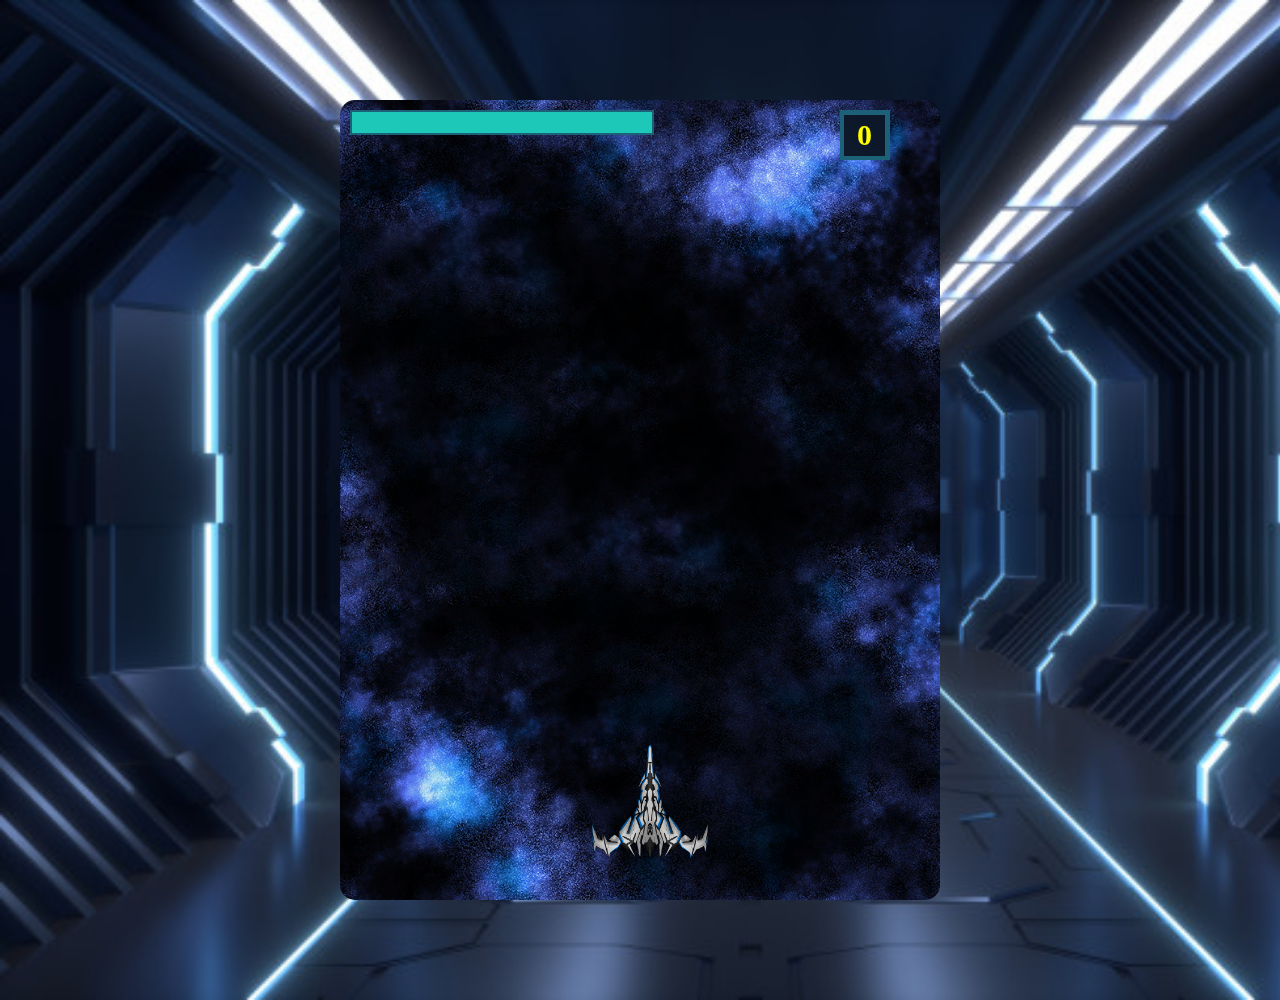
<file: index.html>
<!DOCTYPE html>
<html lang="en">
  <head>
    <meta charset="UTF-8" />
    <meta name="viewport" content="width=device-width, initial-scale=1.0" />
    <meta http-equiv="X-UA-Compatible" content="ie=edge" />
    <title>Space Ship</title>
    <link rel="stylesheet" href="css/normalize.css" />
    <link rel="stylesheet" href="css/style.css" />
    <script src="js/weapons.js"></script>
    <script src="js/background.js"></script>
    <script src="js/player.js"></script>
    <script src="js/health.js"></script>
    <script src="js/enemies.js"></script>
    <script src="js/motherships.js"></script>
    <script src="js/score.js"></script>
    <script src="js/main.js"></script>
    <script src="js/index.js"></script>
  </head>
  <body>
    <canvas id="canvas"></canvas>
  </body>
</html>
</file>
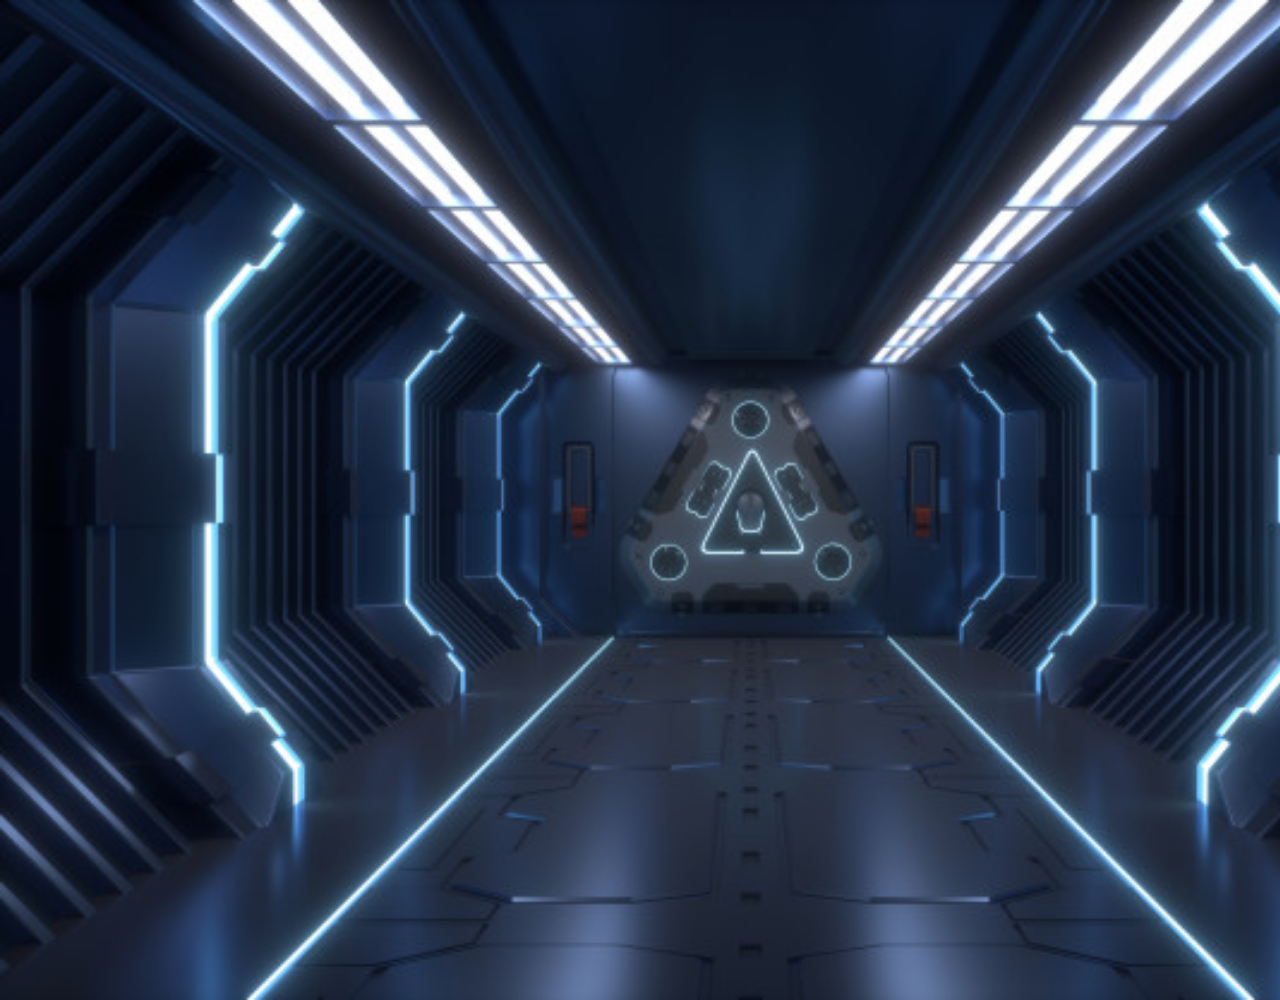
<file: game.html>
<!DOCTYPE html>
<html lang="en">
  <head>
    <meta charset="UTF-8" />
    <meta name="viewport" content="width=device-width, initial-scale=1.0" />
    <meta http-equiv="X-UA-Compatible" content="ie=edge" />
    <title>Space Ship</title>
    <link rel="stylesheet" href="css/normalize.css" />
    <link rel="stylesheet" href="css/style.css" />
    <script src="js/weapons.js"></script>
    <script src="js/background.js"></script>
    <script src="js/player.js"></script>
    <script src="js/health.js"></script>
    <script src="js/enemies.js"></script>
    <script src="js/main.js"></script>
    <script src="js/index.js"></script>
  </head>
  <body>
    <canvas id="canvas"></canvas>
  </body>
</html>
</file>
<file: css/style.css>
body {
  background-image: url("../images/fondo.jpg");
  /* background-repeat: space repeat; */
  background-size: cover;
  background-color: rgb(3, 26, 41);
}

#canvas {
  margin: 100px auto 100px auto;
  display: block;
  border-radius: 15px; 
}
</file>
